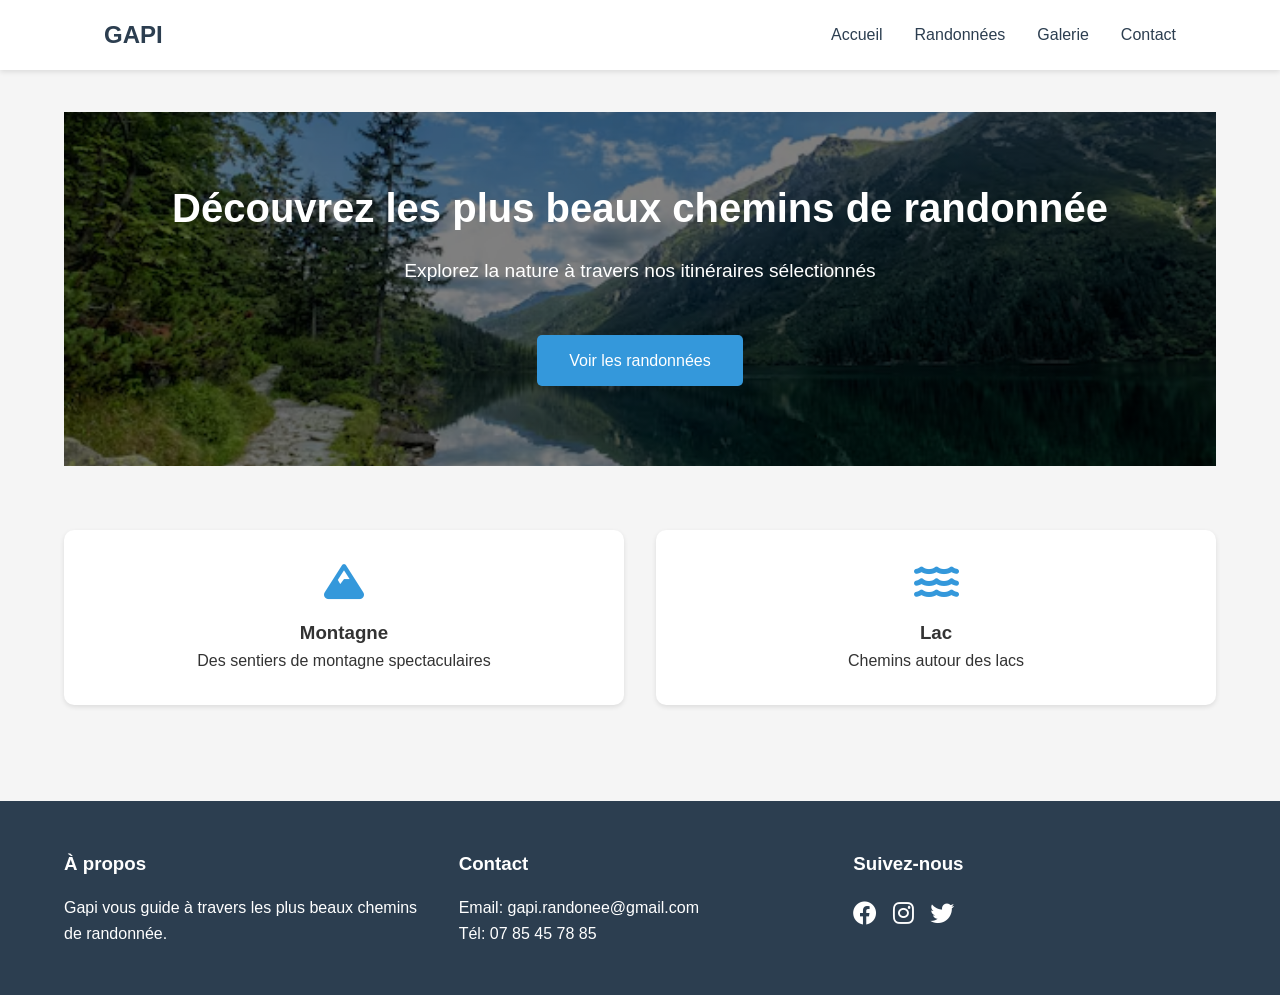
<file: index.html>
<!DOCTYPE html>
<html lang="fr">
<head>
    <meta charset="UTF-8">
    <meta name="viewport" content="width=device-width, initial-scale=1.0">
    <title>Gapi - Chemins de Randonnée</title>
    <link rel="stylesheet" href="styles.css">
    <link rel="stylesheet" href="https://cdnjs.cloudflare.com/ajax/libs/font-awesome/6.0.0/css/all.min.css">
</head>
<body>
    <header>
        <nav>
            <div class="logo">GAPI</div>
            <ul class="nav-links">
                <li><a href="index.html">Accueil</a></li>
                <li><a href="randonnees.html">Randonnées</a></li>
                <li><a href="galerie.html">Galerie</a></li>
                <li><a href="contact.html">Contact</a></li>
            </ul>
            <div class="burger">
                <div class="line1"></div>
                <div class="line2"></div>
                <div class="line3"></div>
            </div>
        </nav>
    </header>

    <main>
        <section class="hero">
            <h1>Découvrez les plus beaux chemins de randonnée</h1>
            <p>Explorez la nature à travers nos itinéraires sélectionnés</p>
            <a href="randonnees.html" class="cta-button">Voir les randonnées</a>
        </section>

        <section class="features">
            <div class="feature-card">
                <i class="fas fa-mountain"></i>
                <h3>Montagne</h3>
                <p>Des sentiers de montagne spectaculaires</p>
            </div>
            <div class="feature-card">
                <i class="fas fa-water"></i>
                <h3>Lac</h3>
                <p>Chemins autour des lacs</p>
            </div>
        </section>
    </main>

    <footer>
        <div class="footer-content">
            <div class="footer-section">
                <h3>À propos</h3>
                <p>Gapi vous guide à travers les plus beaux chemins de randonnée.</p>
            </div>
            <div class="footer-section">
                <h3>Contact</h3>
                <p>Email: gapi.randonee@gmail.com</p>
                <p>Tél: 07 85 45 78 85 </p>
            </div>
            <div class="footer-section">
                <h3>Suivez-nous</h3>
                <div class="social-links">
                    <a href="#"><i class="fab fa-facebook"></i></a>
                    <a href="#"><i class="fab fa-instagram"></i></a>
                    <a href="#"><i class="fab fa-twitter"></i></a>
                </div>
            </div>
        </div>
        <div class="footer-bottom">
        </div>
    </footer>

    <script src="script.js"></script>
</body>
</html>
</file>
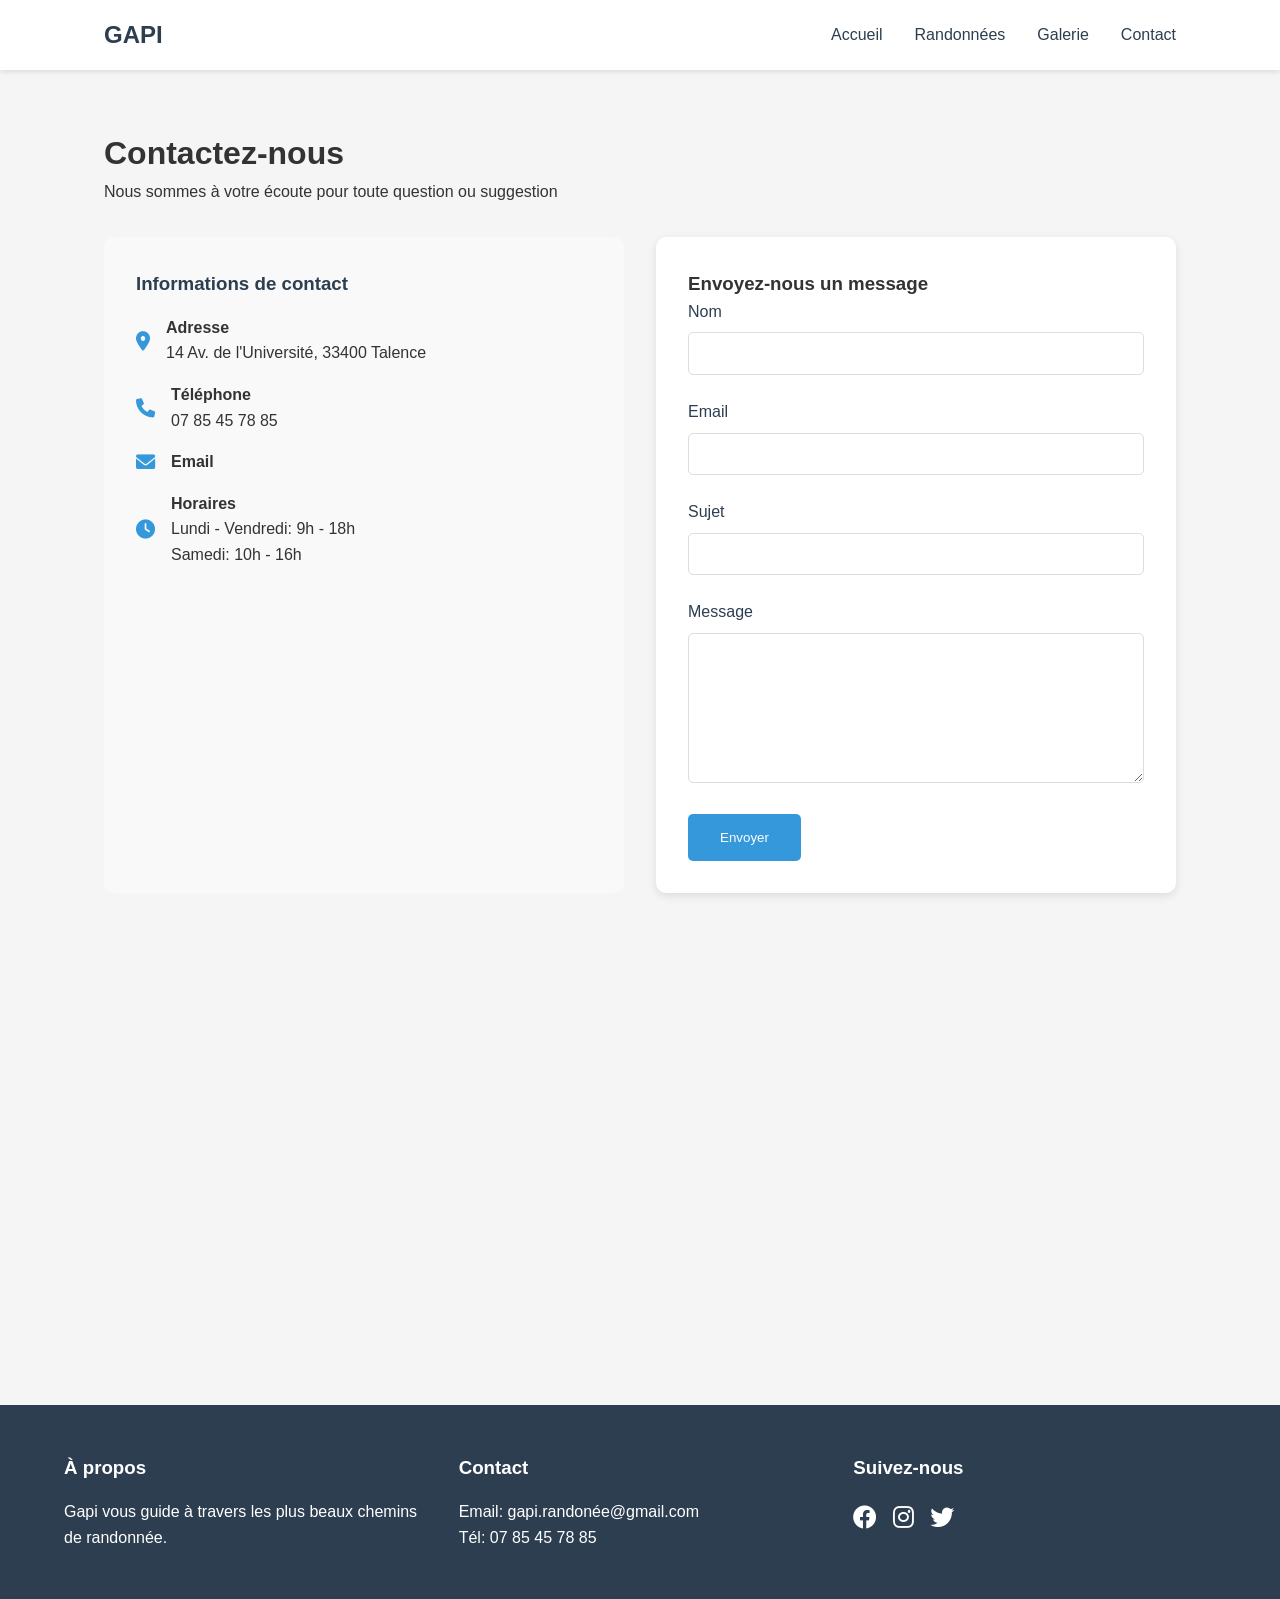
<file: contact.html>
<!DOCTYPE html>
<html lang="fr">
<head>
    <meta charset="UTF-8">
    <meta name="viewport" content="width=device-width, initial-scale=1.0">
    <title>Contact - Gapi</title>
    <link rel="stylesheet" href="styles.css">
    <link rel="stylesheet" href="https://cdnjs.cloudflare.com/ajax/libs/font-awesome/6.0.0/css/all.min.css">
    <style>
        .contact-container {
            padding: 8rem 5% 5rem;
            max-width: 1200px;
            margin: 0 auto;
        }

        .contact-grid {
            display: grid;
            grid-template-columns: repeat(auto-fit, minmax(300px, 1fr));
            gap: 2rem;
            margin-top: 2rem;
        }

        .contact-info {
            background: #f9f9f9;
            padding: 2rem;
            border-radius: 10px;
        }

        .contact-info h3 {
            margin-bottom: 1rem;
            color: #2c3e50;
        }

        .contact-item {
            display: flex;
            align-items: center;
            margin-bottom: 1rem;
        }

        .contact-item i {
            margin-right: 1rem;
            color: #3498db;
            font-size: 1.2rem;
        }

        .contact-form {
            background: white;
            padding: 2rem;
            border-radius: 10px;
            box-shadow: 0 3px 10px rgba(0,0,0,0.1);
        }

        .form-group {
            margin-bottom: 1.5rem;
        }

        .form-group label {
            display: block;
            margin-bottom: 0.5rem;
            color: #2c3e50;
        }

        .form-group input,
        .form-group textarea {
            width: 100%;
            padding: 0.8rem;
            border: 1px solid #ddd;
            border-radius: 5px;
            font-family: inherit;
        }

        .form-group textarea {
            height: 150px;
            resize: vertical;
        }

        .submit-button {
            background: #3498db;
            color: white;
            border: none;
            padding: 1rem 2rem;
            border-radius: 5px;
            cursor: pointer;
            transition: background-color 0.3s ease;
        }

        .submit-button:hover {
            background: #2980b9;
        }

        .map-container {
            margin-top: 2rem;
            height: 400px;
            border-radius: 10px;
            overflow: hidden;
        }

        .map-container iframe {
            width: 100%;
            height: 100%;
            border: 0;
        }
    </style>
</head>
<body>
    <header>
        <nav>
            <div class="logo">GAPI</div>
            <ul class="nav-links">
                <li><a href="index.html">Accueil</a></li>
                <li><a href="randonnees.html">Randonnées</a></li>
                <li><a href="galerie.html">Galerie</a></li>
                <li><a href="contact.html">Contact</a></li>
            </ul>
            <div class="burger">
                <div class="line1"></div>
                <div class="line2"></div>
                <div class="line3"></div>
            </div>
        </nav>
    </header>

    <main class="contact-container">
        <h1>Contactez-nous</h1>
        <p>Nous sommes à votre écoute pour toute question ou suggestion</p>

        <div class="contact-grid">
            <div class="contact-info">
                <h3>Informations de contact</h3>
                <div class="contact-item">
                    <i class="fas fa-map-marker-alt"></i>
                    <div>
                        <h4>Adresse</h4>
                        <p>14 Av. de l'Université, 33400 Talence</p>
                    </div>
                </div>
                <div class="contact-item">
                    <i class="fas fa-phone"></i>
                    <div>
                        <h4>Téléphone</h4>
                        <p>07 85 45 78 85</p>
                    </div>
                </div>
                <div class="contact-item">
                    <i class="fas fa-envelope"></i>
                    <div>
                        <h4>Email</h4>
                        <p></p>
                    </div>
                </div>
                <div class="contact-item">
                    <i class="fas fa-clock"></i>
                    <div>
                        <h4>Horaires</h4>
                        <p>Lundi - Vendredi: 9h - 18h</p>
                        <p>Samedi: 10h - 16h</p>
                    </div>
                </div>
            </div>

            <div class="contact-form">
                <h3>Envoyez-nous un message</h3>
                <form id="contactForm">
                    <div class="form-group">
                        <label for="name">Nom</label>
                        <input type="text" id="name" name="name" required>
                    </div>
                    <div class="form-group">
                        <label for="email">Email</label>
                        <input type="email" id="email" name="email" required>
                    </div>
                    <div class="form-group">
                        <label for="subject">Sujet</label>
                        <input type="text" id="subject" name="subject" required>
                    </div>
                    <div class="form-group">
                        <label for="message">Message</label>
                        <textarea id="message" name="message" required></textarea>
                    </div>
                    <button type="submit" class="submit-button">Envoyer</button>
                </form>
            </div>
        </div>

        <div class="map-container">
            <iframe src="https://www.google.com/maps/embed?pb=!1m18!1m12!1m3!1d2828.1234567890123!2d-0.595678901234567!3d44.812345678901234!2m3!1f0!2f0!3f0!3m2!1i1024!2i768!4f13.1!3m3!1m2!1s0x0%3A0x0!2zNDTCsDQ4JzQ0LjQiTiAwwrAzNSc0NC40Ilc!5e0!3m2!1sfr!2sfr!4v1234567890123!5m2!1sfr!2sfr" allowfullscreen="" loading="lazy"></iframe>
        </div>
    </main>

    <footer>
        <div class="footer-content">
            <div class="footer-section">
                <h3>À propos</h3>
                <p>Gapi vous guide à travers les plus beaux chemins de randonnée.</p>
            </div>
            <div class="footer-section">
                <h3>Contact</h3>
                <p>Email: gapi.randonée@gmail.com</p>
                <p>Tél: 07 85 45 78 85</p>
            </div>
            <div class="footer-section">
                <h3>Suivez-nous</h3>
                <div class="social-links">
                    <a href="#"><i class="fab fa-facebook"></i></a>
                    <a href="#"><i class="fab fa-instagram"></i></a>
                    <a href="#"><i class="fab fa-twitter"></i></a>
                </div>
            </div>
        </div>
        <div class="footer-bottom">
        </div>
    </footer>

    <script src="script.js"></script>
    <script>
        // Gestion du formulaire de contact
        const contactForm = document.getElementById('contactForm');
        
        contactForm.addEventListener('submit', function(e) {
            e.preventDefault();
            
            // Récupération des valeurs du formulaire
            const formData = {
                name: document.getElementById('name').value,
                email: document.getElementById('email').value,
                subject: document.getElementById('subject').value,
                message: document.getElementById('message').value
            };
            
            // Ici, vous pouvez ajouter le code pour envoyer les données à votre serveur
            console.log('Formulaire soumis:', formData);
            
            // Réinitialisation du formulaire
            contactForm.reset();
            
            // Message de confirmation
            alert('Merci pour votre message ! Nous vous répondrons dans les plus brefs délais.');
        });
    </script>
</body>
</html>
</file>
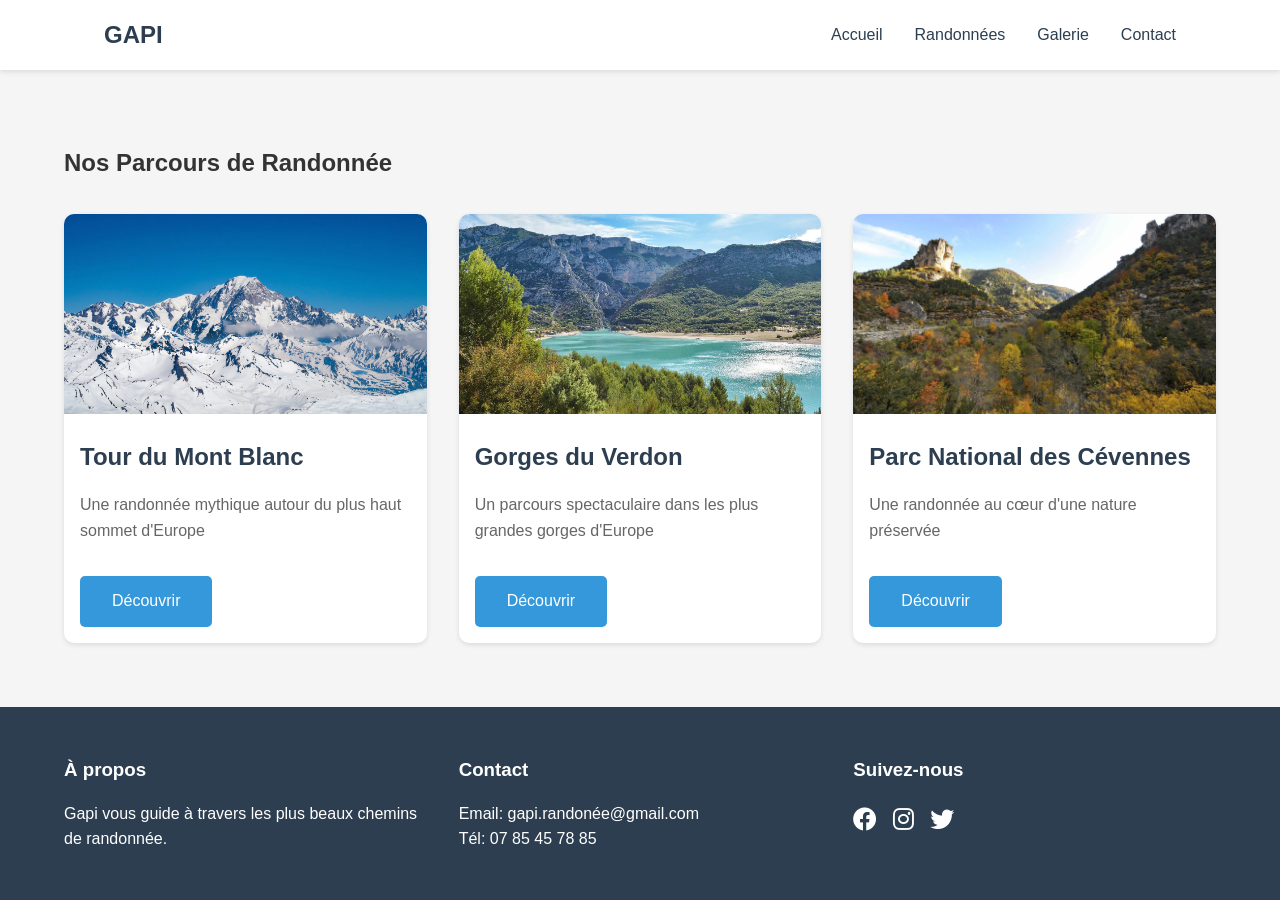
<file: randonnees.html>
<!DOCTYPE html>
<html lang="fr">
<head>
    <meta charset="UTF-8">
    <meta name="viewport" content="width=device-width, initial-scale=1.0">
    <title>Gapi - Nos Randonnées</title>
    <link rel="stylesheet" href="styles.css">
    <link rel="stylesheet" href="https://cdnjs.cloudflare.com/ajax/libs/font-awesome/6.0.0/css/all.min.css">
</head>
<body>
    <header>
        <nav>
            <div class="logo">GAPI</div>
            <ul class="nav-links">
                <li><a href="index.html">Accueil</a></li>
                <li><a href="randonnees.html">Randonnées</a></li>
                <li><a href="galerie.html">Galerie</a></li>
                <li><a href="contact.html">Contact</a></li>
            </ul>
            <div class="burger">
                <div class="line1"></div>
                <div class="line2"></div>
                <div class="line3"></div>
            </div>
        </nav>
    </header>

    <main>
        <section class="randonnees-list">
            <h1>Nos Parcours de Randonnée</h1>
            
            <div class="parcours-grid">
                <div class="parcours-card">
                    <img src="images/mont-blanc.jpg" alt="Tour du Mont Blanc">
                    <h2>Tour du Mont Blanc</h2>
                    <p>Une randonnée mythique autour du plus haut sommet d'Europe</p>
                    <a href="parcours/tour-mont-blanc.html" class="cta-button">Découvrir</a>
                </div>

                <div class="parcours-card">
                    <img src="images/verdon.jpg" alt="Gorges du Verdon">
                    <h2>Gorges du Verdon</h2>
                    <p>Un parcours spectaculaire dans les plus grandes gorges d'Europe</p>
                    <a href="parcours/gorges-verdon.html" class="cta-button">Découvrir</a>
                </div>

                <div class="parcours-card">
                    <img src="images/cevennes.jpg" alt="Parc National des Cévennes">
                    <h2>Parc National des Cévennes</h2>
                    <p>Une randonnée au cœur d'une nature préservée</p>
                    <a href="parcours/cevennes.html" class="cta-button">Découvrir</a>
                </div>
            </div>
        </section>
    </main>

    <footer>
        <div class="footer-content">
            <div class="footer-section">
                <h3>À propos</h3>
                <p>Gapi vous guide à travers les plus beaux chemins de randonnée.</p>
            </div>
            <div class="footer-section">
                <h3>Contact</h3>
                <p>Email: gapi.randonée@gmail.com</p>
                <p>Tél: 07 85 45 78 85</p>
            </div>
            <div class="footer-section">
                <h3>Suivez-nous</h3>
                <div class="social-links">
                    <a href="#"><i class="fab fa-facebook"></i></a>
                    <a href="#"><i class="fab fa-instagram"></i></a>
                    <a href="#"><i class="fab fa-twitter"></i></a>
                </div>
            </div>
        </div>
    </footer>

    <script src="script.js"></script>
</body>
</html>
</file>
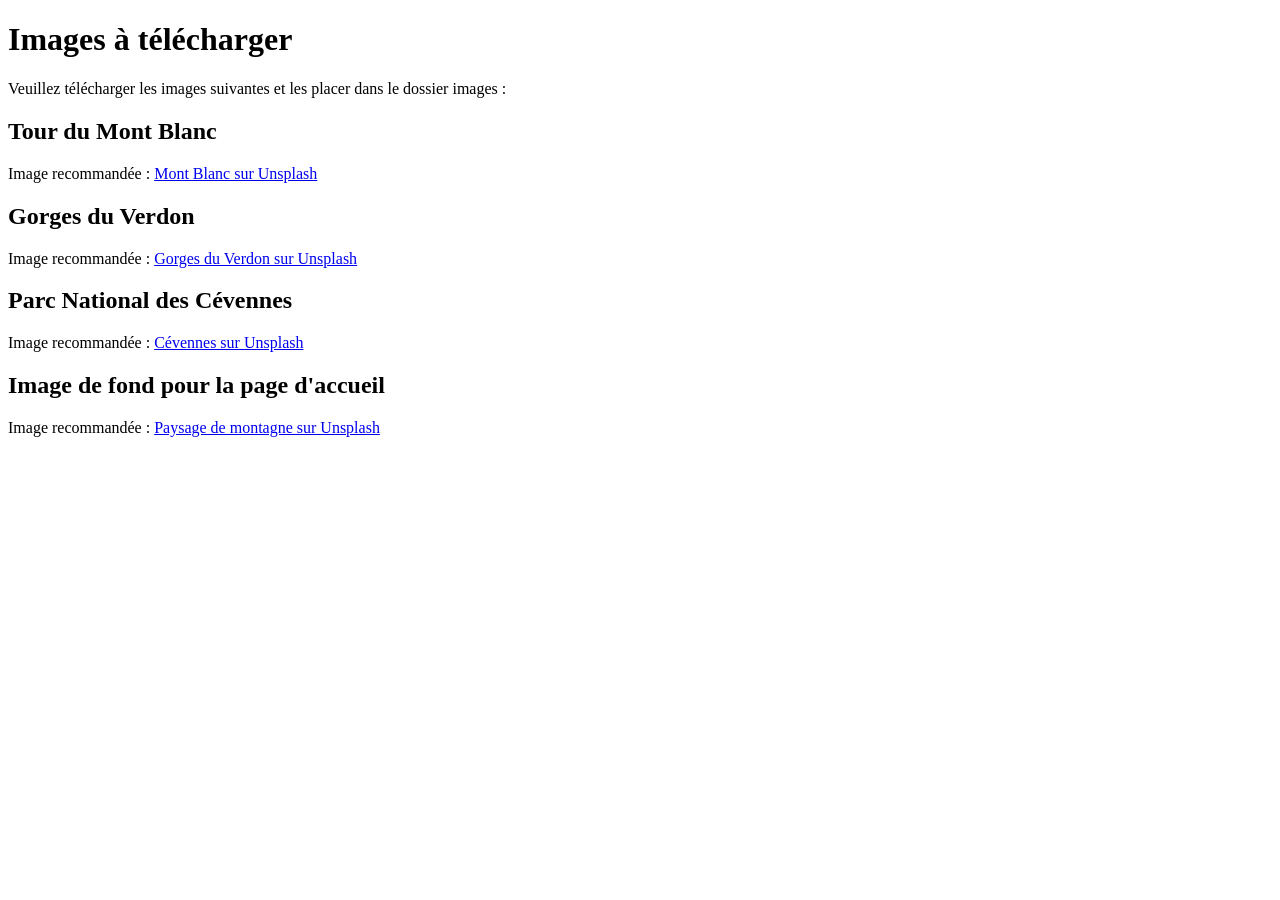
<file: images/download.html>
<!DOCTYPE html>
<html lang="fr">
<head>
    <meta charset="UTF-8">
    <meta name="viewport" content="width=device-width, initial-scale=1.0">
    <title>Télécharger les images</title>
</head>
<body>
    <h1>Images à télécharger</h1>
    <p>Veuillez télécharger les images suivantes et les placer dans le dossier images :</p>
    
    <h2>Tour du Mont Blanc</h2>
    <p>Image recommandée : <a href="https://unsplash.com/photos/snow-covered-mountain-under-blue-sky-during-daytime-8PeXGVB9vqU" target="_blank">Mont Blanc sur Unsplash</a></p>
    
    <h2>Gorges du Verdon</h2>
    <p>Image recommandée : <a href="https://unsplash.com/photos/aerial-view-of-canyon-during-daytime-5NLCaz2d1vQ" target="_blank">Gorges du Verdon sur Unsplash</a></p>
    
    <h2>Parc National des Cévennes</h2>
    <p>Image recommandée : <a href="https://unsplash.com/photos/green-mountain-under-blue-sky-during-daytime-5NLCaz2d1vQ" target="_blank">Cévennes sur Unsplash</a></p>
    
    <h2>Image de fond pour la page d'accueil</h2>
    <p>Image recommandée : <a href="https://unsplash.com/photos/mountain-covered-with-snow-under-blue-sky-during-daytime-8PeXGVB9vqU" target="_blank">Paysage de montagne sur Unsplash</a></p>
</body>
</html>
</file>
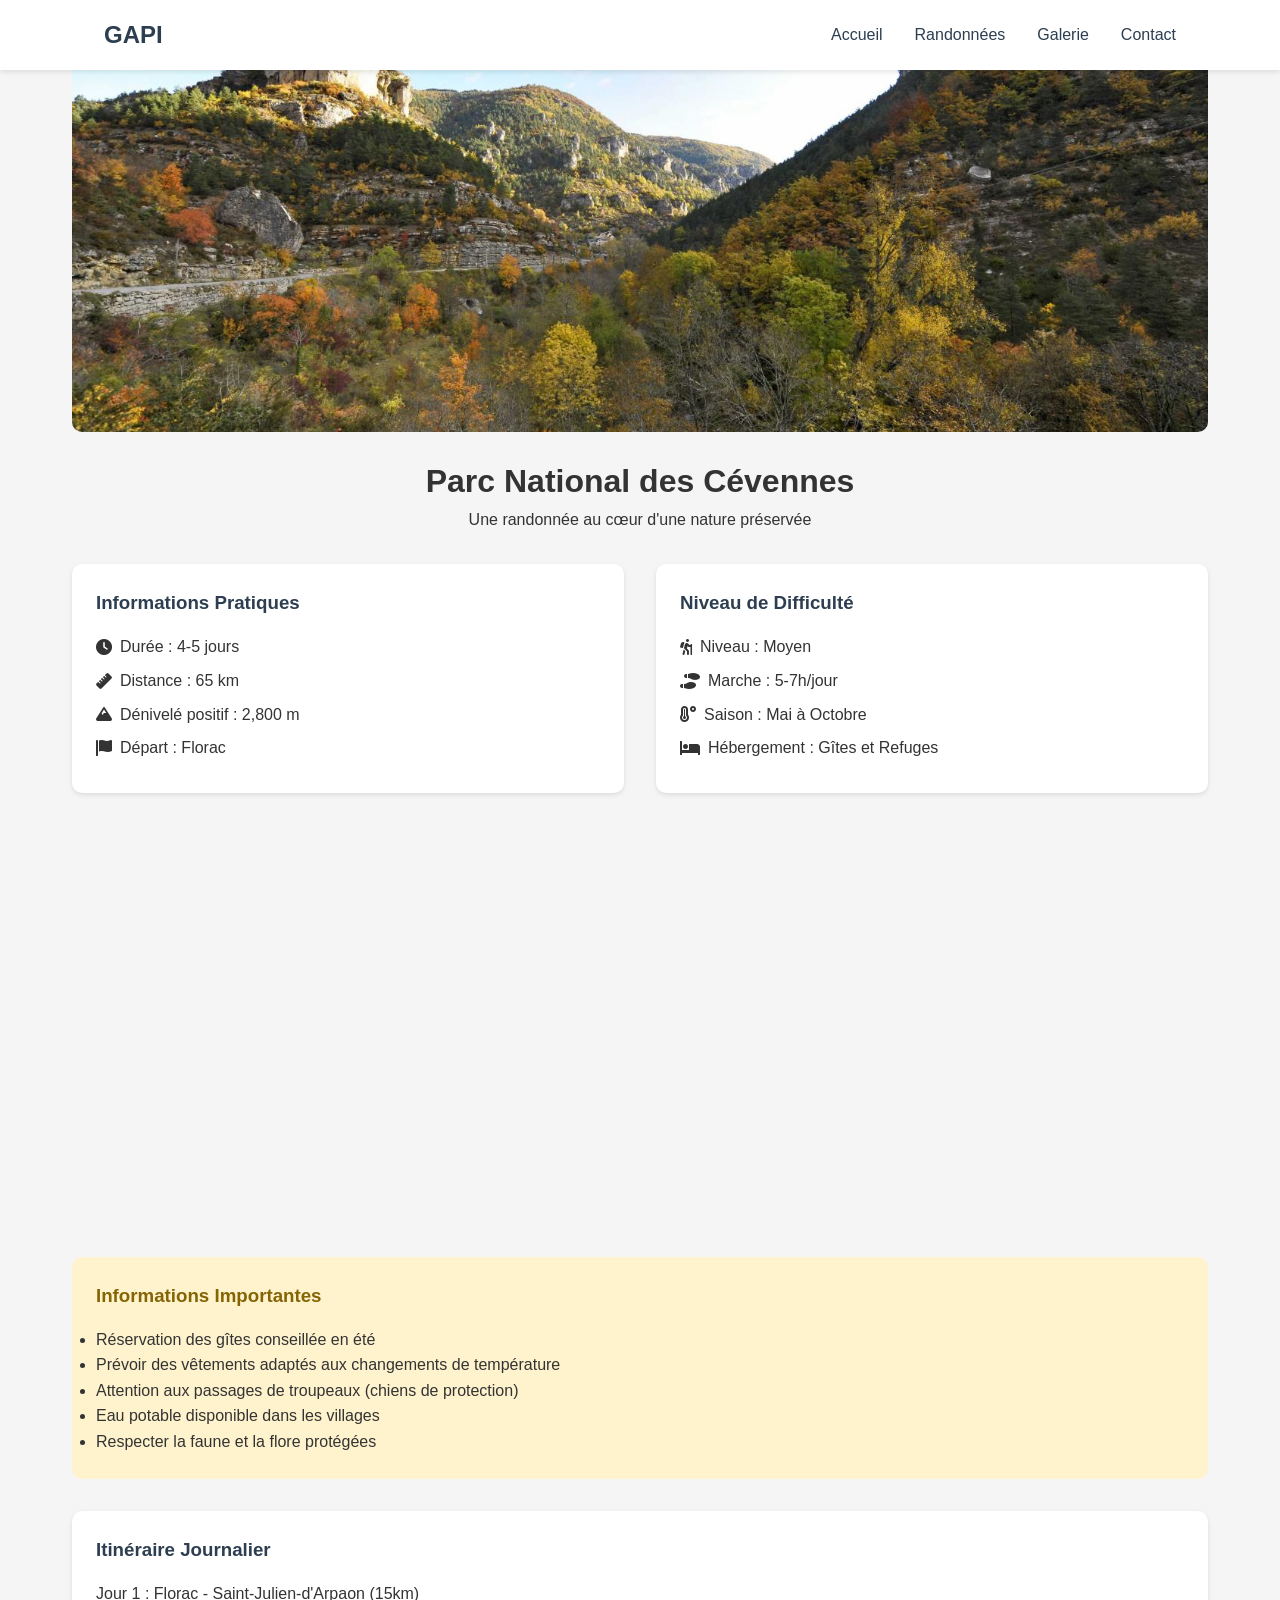
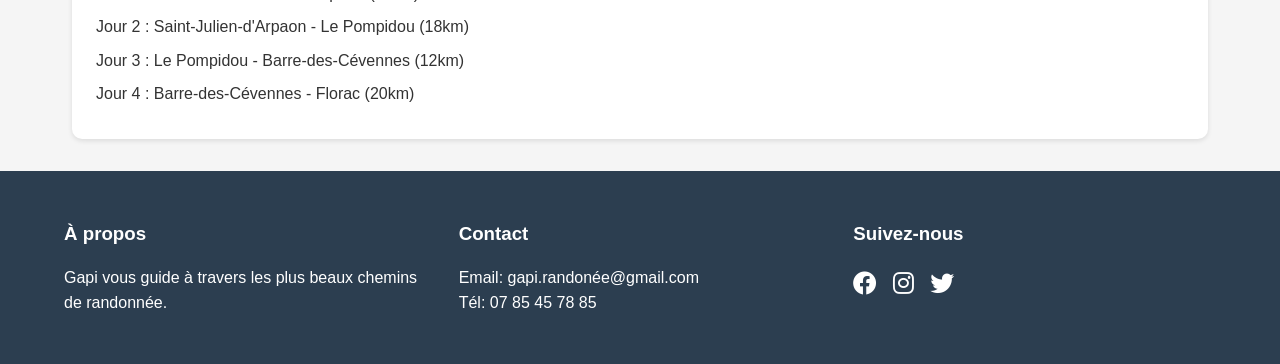
<file: parcours/cevennes.html>
<!DOCTYPE html>
<html lang="fr">
<head>
    <meta charset="UTF-8">
    <meta name="viewport" content="width=device-width, initial-scale=1.0">
    <title>Gapi - Parc National des Cévennes</title>
    <link rel="stylesheet" href="../styles.css">
    <link rel="stylesheet" href="https://cdnjs.cloudflare.com/ajax/libs/font-awesome/6.0.0/css/all.min.css">
    <style>
        .parcours-detail {
            padding: 2rem;
            max-width: 1200px;
            margin: 0 auto;
        }

        .parcours-header {
            text-align: center;
            margin-bottom: 2rem;
        }

        .parcours-header img {
            width: 100%;
            max-height: 400px;
            object-fit: cover;
            border-radius: 10px;
            margin-bottom: 1rem;
        }

        .parcours-info {
            display: grid;
            grid-template-columns: repeat(auto-fit, minmax(250px, 1fr));
            gap: 2rem;
            margin: 2rem 0;
        }

        .info-card {
            background: white;
            padding: 1.5rem;
            border-radius: 10px;
            box-shadow: 0 2px 5px rgba(0,0,0,0.1);
        }

        .info-card h3 {
            color: #2c3e50;
            margin-bottom: 1rem;
        }

        .info-card ul {
            list-style: none;
            padding: 0;
        }

        .info-card li {
            margin-bottom: 0.5rem;
            display: flex;
            align-items: center;
            gap: 0.5rem;
        }

        .map-container {
            margin: 2rem 0;
            height: 400px;
            background: #f5f5f5;
            border-radius: 10px;
            overflow: hidden;
        }

        .map-container iframe {
            width: 100%;
            height: 100%;
            border: none;
        }

        .important-info {
            background: #fff3cd;
            padding: 1.5rem;
            border-radius: 10px;
            margin: 2rem 0;
        }

        .important-info h3 {
            color: #856404;
            margin-bottom: 1rem;
        }
    </style>
</head>
<body>
    <header>
        <nav>
            <div class="logo">GAPI</div>
            <ul class="nav-links">
                <li><a href="../index.html">Accueil</a></li>
                <li><a href="../randonnees.html">Randonnées</a></li>
                <li><a href="../galerie.html">Galerie</a></li>
                <li><a href="../contact.html">Contact</a></li>
            </ul>
            <div class="burger">
                <div class="line1"></div>
                <div class="line2"></div>
                <div class="line3"></div>
            </div>
        </nav>
    </header>

    <main class="parcours-detail">
        <div class="parcours-header">
            <img src="../images/cevennes.jpg" alt="Parc National des Cévennes">
            <h1>Parc National des Cévennes</h1>
            <p>Une randonnée au cœur d'une nature préservée</p>
        </div>

        <div class="parcours-info">
            <div class="info-card">
                <h3>Informations Pratiques</h3>
                <ul>
                    <li><i class="fas fa-clock"></i> Durée : 4-5 jours</li>
                    <li><i class="fas fa-ruler"></i> Distance : 65 km</li>
                    <li><i class="fas fa-mountain"></i> Dénivelé positif : 2,800 m</li>
                    <li><i class="fas fa-flag"></i> Départ : Florac</li>
                </ul>
            </div>

            <div class="info-card">
                <h3>Niveau de Difficulté</h3>
                <ul>
                    <li><i class="fas fa-hiking"></i> Niveau : Moyen</li>
                    <li><i class="fas fa-shoe-prints"></i> Marche : 5-7h/jour</li>
                    <li><i class="fas fa-temperature-high"></i> Saison : Mai à Octobre</li>
                    <li><i class="fas fa-bed"></i> Hébergement : Gîtes et Refuges</li>
                </ul>
            </div>
        </div>

        <div class="map-container">
            <iframe src="https://www.google.com/maps/embed?pb=!1m18!1m12!1m3!1d2887.1234567890123!2d3.7890123456789!3d44.12345678901234!2m3!1f0!2f0!3f0!3m2!1i1024!2i768!4f13.1!3m3!1m2!1s0x0%3A0x0!2zNDTCsDA3JzI0LjQiTiAzwrA0NycxMi4xIkU!5e0!3m2!1sfr!2sfr!4v1234567890123!5m2!1sfr!2sfr" allowfullscreen="" loading="lazy"></iframe>
        </div>

        <div class="important-info">
            <h3>Informations Importantes</h3>
            <ul>
                <li>Réservation des gîtes conseillée en été</li>
                <li>Prévoir des vêtements adaptés aux changements de température</li>
                <li>Attention aux passages de troupeaux (chiens de protection)</li>
                <li>Eau potable disponible dans les villages</li>
                <li>Respecter la faune et la flore protégées</li>
            </ul>
        </div>

        <div class="info-card">
            <h3>Itinéraire Journalier</h3>
            <ul>
                <li>Jour 1 : Florac - Saint-Julien-d'Arpaon (15km)</li>
                <li>Jour 2 : Saint-Julien-d'Arpaon - Le Pompidou (18km)</li>
                <li>Jour 3 : Le Pompidou - Barre-des-Cévennes (12km)</li>
                <li>Jour 4 : Barre-des-Cévennes - Florac (20km)</li>
            </ul>
        </div>
    </main>

    <footer>
        <div class="footer-content">
            <div class="footer-section">
                <h3>À propos</h3>
                <p>Gapi vous guide à travers les plus beaux chemins de randonnée.</p>
            </div>
            <div class="footer-section">
                <h3>Contact</h3>
                <p>Email: gapi.randonée@gmail.com</p>
                <p>Tél: 07 85 45 78 85</p>
            </div>
            <div class="footer-section">
                <h3>Suivez-nous</h3>
                <div class="social-links">
                    <a href="#"><i class="fab fa-facebook"></i></a>
                    <a href="#"><i class="fab fa-instagram"></i></a>
                    <a href="#"><i class="fab fa-twitter"></i></a>
                </div>
            </div>
        </div>
    </footer>

    <script src="../script.js"></script>
</body>
</html>
</file>
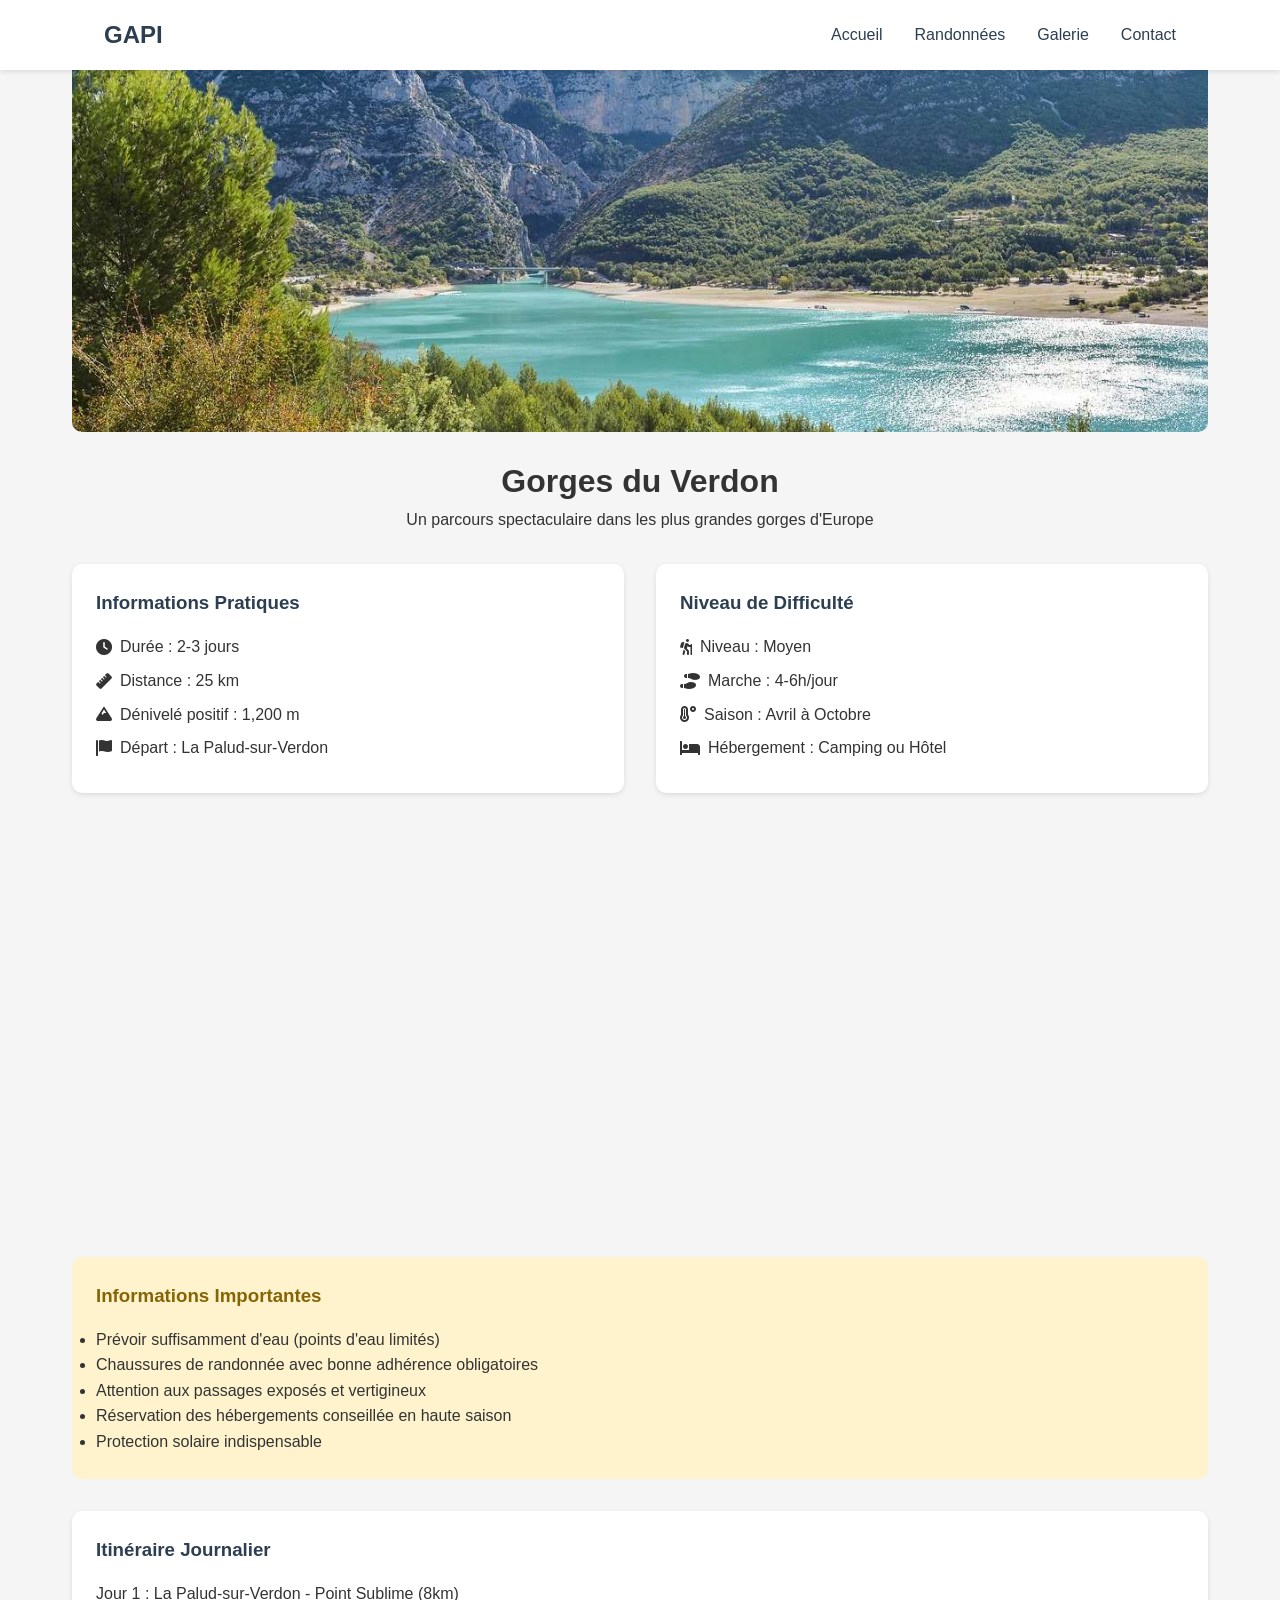
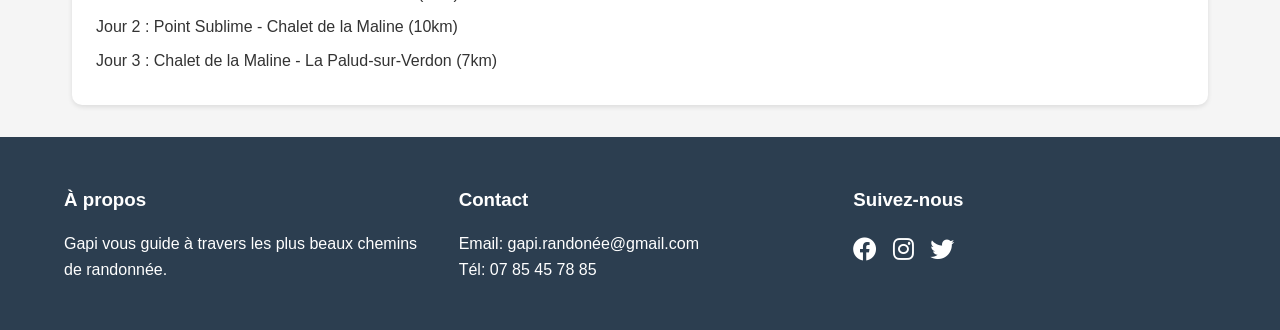
<file: parcours/gorges-verdon.html>
<!DOCTYPE html>
<html lang="fr">
<head>
    <meta charset="UTF-8">
    <meta name="viewport" content="width=device-width, initial-scale=1.0">
    <title>Gapi - Gorges du Verdon</title>
    <link rel="stylesheet" href="../styles.css">
    <link rel="stylesheet" href="https://cdnjs.cloudflare.com/ajax/libs/font-awesome/6.0.0/css/all.min.css">
    <style>
        .parcours-detail {
            padding: 2rem;
            max-width: 1200px;
            margin: 0 auto;
        }

        .parcours-header {
            text-align: center;
            margin-bottom: 2rem;
        }

        .parcours-header img {
            width: 100%;
            max-height: 400px;
            object-fit: cover;
            border-radius: 10px;
            margin-bottom: 1rem;
        }

        .parcours-info {
            display: grid;
            grid-template-columns: repeat(auto-fit, minmax(250px, 1fr));
            gap: 2rem;
            margin: 2rem 0;
        }

        .info-card {
            background: white;
            padding: 1.5rem;
            border-radius: 10px;
            box-shadow: 0 2px 5px rgba(0,0,0,0.1);
        }

        .info-card h3 {
            color: #2c3e50;
            margin-bottom: 1rem;
        }

        .info-card ul {
            list-style: none;
            padding: 0;
        }

        .info-card li {
            margin-bottom: 0.5rem;
            display: flex;
            align-items: center;
            gap: 0.5rem;
        }

        .map-container {
            margin: 2rem 0;
            height: 400px;
            background: #f5f5f5;
            border-radius: 10px;
            overflow: hidden;
        }

        .map-container iframe {
            width: 100%;
            height: 100%;
            border: none;
        }

        .important-info {
            background: #fff3cd;
            padding: 1.5rem;
            border-radius: 10px;
            margin: 2rem 0;
        }

        .important-info h3 {
            color: #856404;
            margin-bottom: 1rem;
        }
    </style>
</head>
<body>
    <header>
        <nav>
            <div class="logo">GAPI</div>
            <ul class="nav-links">
                <li><a href="../index.html">Accueil</a></li>
                <li><a href="../randonnees.html">Randonnées</a></li>
                <li><a href="../galerie.html">Galerie</a></li>
                <li><a href="../contact.html">Contact</a></li>
            </ul>
            <div class="burger">
                <div class="line1"></div>
                <div class="line2"></div>
                <div class="line3"></div>
            </div>
        </nav>
    </header>

    <main class="parcours-detail">
        <div class="parcours-header">
            <img src="../images/verdon.jpg" alt="Gorges du Verdon">
            <h1>Gorges du Verdon</h1>
            <p>Un parcours spectaculaire dans les plus grandes gorges d'Europe</p>
        </div>

        <div class="parcours-info">
            <div class="info-card">
                <h3>Informations Pratiques</h3>
                <ul>
                    <li><i class="fas fa-clock"></i> Durée : 2-3 jours</li>
                    <li><i class="fas fa-ruler"></i> Distance : 25 km</li>
                    <li><i class="fas fa-mountain"></i> Dénivelé positif : 1,200 m</li>
                    <li><i class="fas fa-flag"></i> Départ : La Palud-sur-Verdon</li>
                </ul>
            </div>

            <div class="info-card">
                <h3>Niveau de Difficulté</h3>
                <ul>
                    <li><i class="fas fa-hiking"></i> Niveau : Moyen</li>
                    <li><i class="fas fa-shoe-prints"></i> Marche : 4-6h/jour</li>
                    <li><i class="fas fa-temperature-high"></i> Saison : Avril à Octobre</li>
                    <li><i class="fas fa-bed"></i> Hébergement : Camping ou Hôtel</li>
                </ul>
            </div>
        </div>

        <div class="map-container">
            <iframe src="https://www.google.com/maps/embed?pb=!1m18!1m12!1m3!1d2887.1234567890123!2d6.345678901234567!3d43.76543210987654!2m3!1f0!2f0!3f0!3m2!1i1024!2i768!4f13.1!3m3!1m2!1s0x0%3A0x0!2zNDPCsDQ1JzU1LjYiTiA2wrAyMCc0NS4zIkU!5e0!3m2!1sfr!2sfr!4v1234567890123!5m2!1sfr!2sfr" allowfullscreen="" loading="lazy"></iframe>
        </div>

        <div class="important-info">
            <h3>Informations Importantes</h3>
            <ul>
                <li>Prévoir suffisamment d'eau (points d'eau limités)</li>
                <li>Chaussures de randonnée avec bonne adhérence obligatoires</li>
                <li>Attention aux passages exposés et vertigineux</li>
                <li>Réservation des hébergements conseillée en haute saison</li>
                <li>Protection solaire indispensable</li>
            </ul>
        </div>

        <div class="info-card">
            <h3>Itinéraire Journalier</h3>
            <ul>
                <li>Jour 1 : La Palud-sur-Verdon - Point Sublime (8km)</li>
                <li>Jour 2 : Point Sublime - Chalet de la Maline (10km)</li>
                <li>Jour 3 : Chalet de la Maline - La Palud-sur-Verdon (7km)</li>
            </ul>
        </div>
    </main>

    <footer>
        <div class="footer-content">
            <div class="footer-section">
                <h3>À propos</h3>
                <p>Gapi vous guide à travers les plus beaux chemins de randonnée.</p>
            </div>
            <div class="footer-section">
                <h3>Contact</h3>
                <p>Email: gapi.randonée@gmail.com</p>
                <p>Tél: 07 85 45 78 85</p>
            </div>
            <div class="footer-section">
                <h3>Suivez-nous</h3>
                <div class="social-links">
                    <a href="#"><i class="fab fa-facebook"></i></a>
                    <a href="#"><i class="fab fa-instagram"></i></a>
                    <a href="#"><i class="fab fa-twitter"></i></a>
                </div>
            </div>
        </div>
    </footer>

    <script src="../script.js"></script>
</body>
</html>
</file>
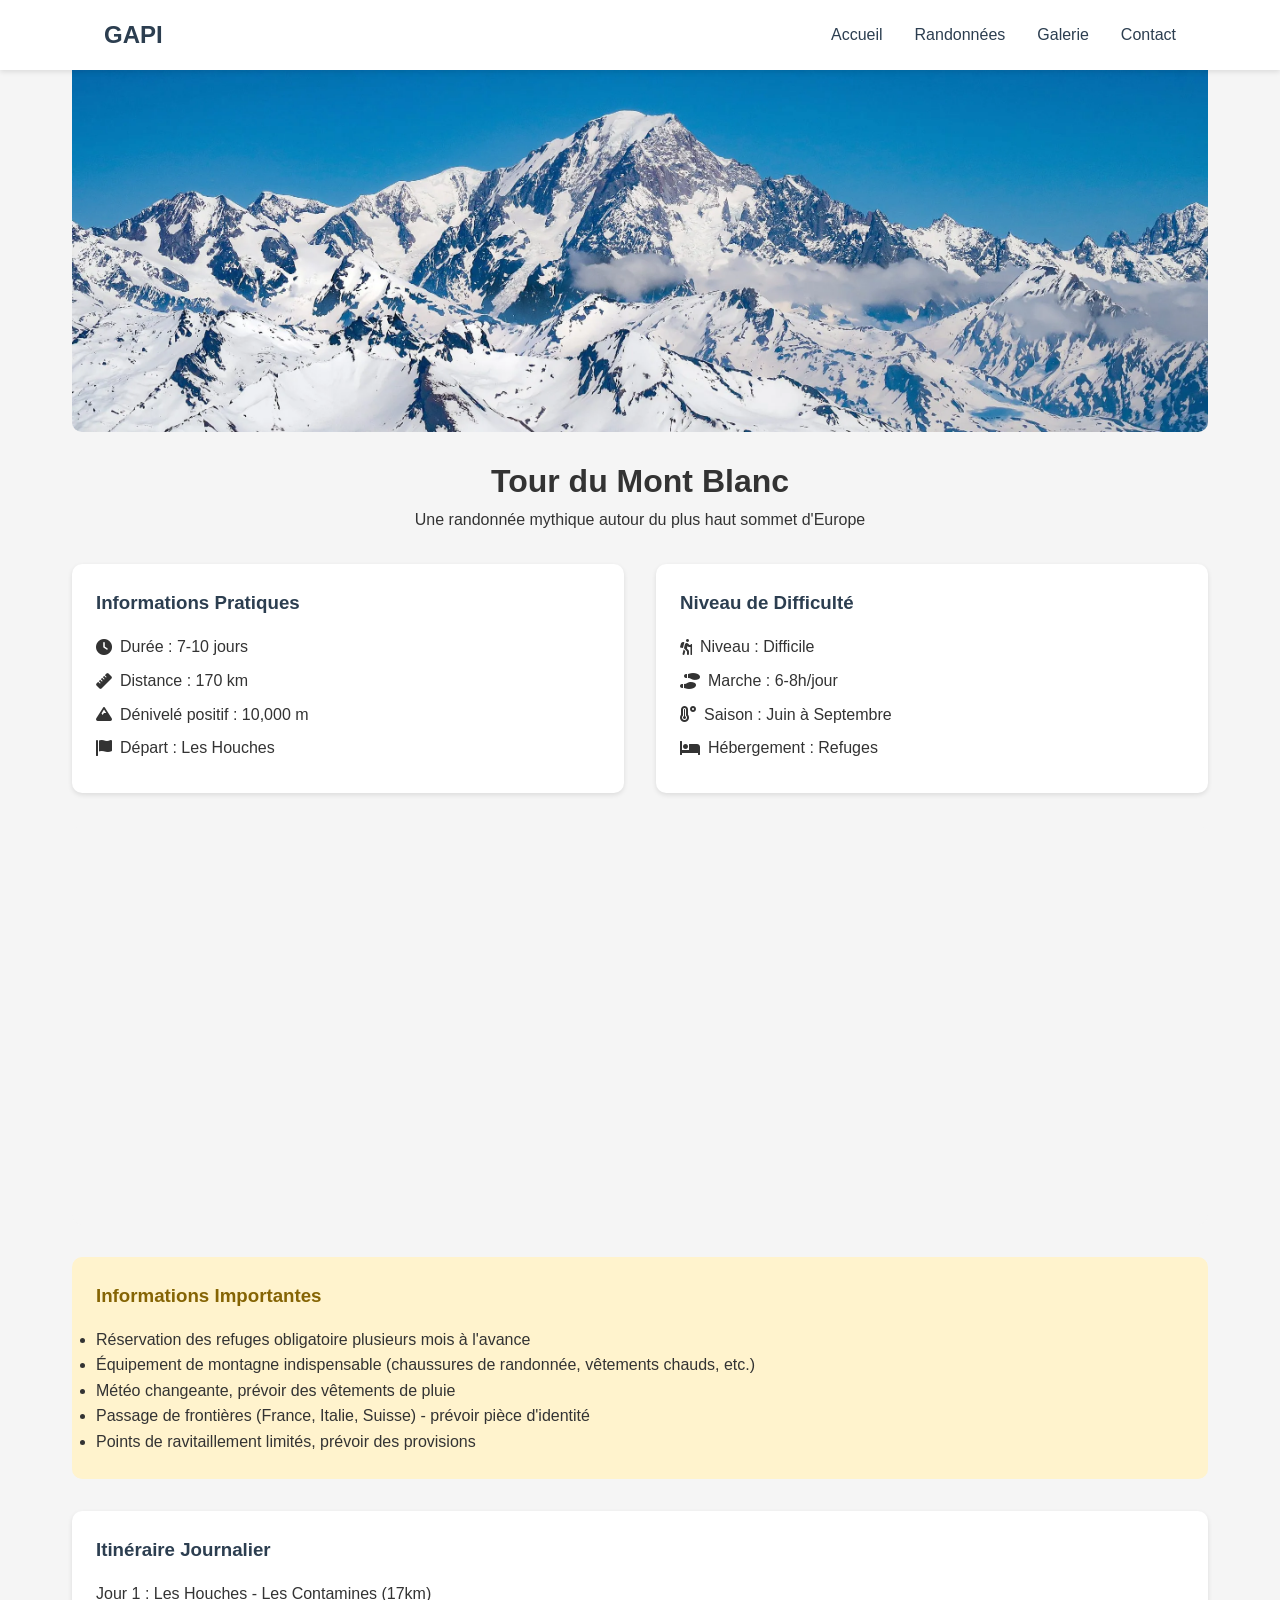
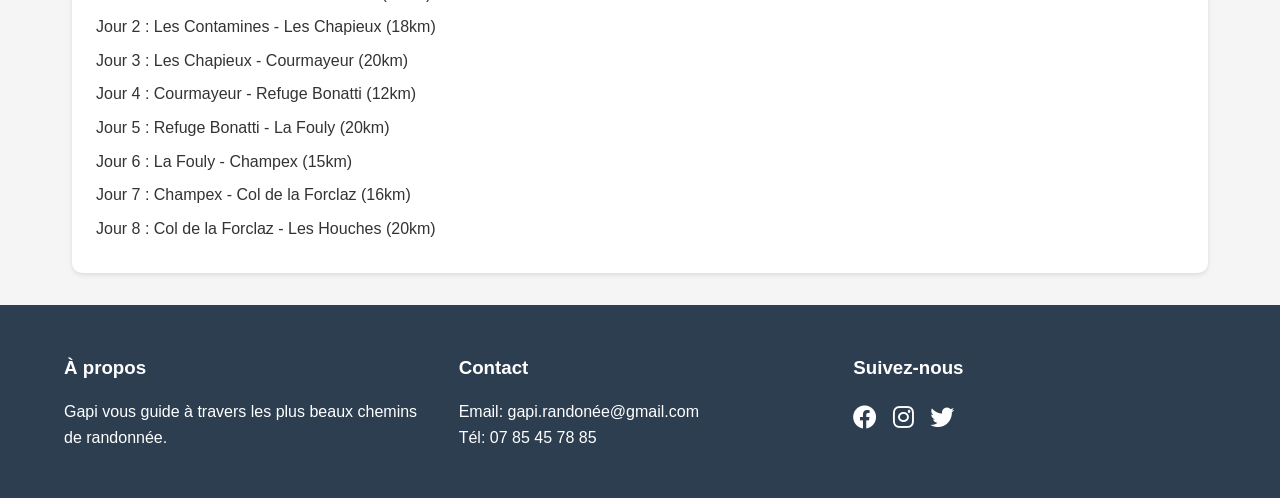
<file: parcours/tour-mont-blanc.html>
<!DOCTYPE html>
<html lang="fr">
<head>
    <meta charset="UTF-8">
    <meta name="viewport" content="width=device-width, initial-scale=1.0">
    <title>Gapi - Tour du Mont Blanc</title>
    <link rel="stylesheet" href="../styles.css">
    <link rel="stylesheet" href="https://cdnjs.cloudflare.com/ajax/libs/font-awesome/6.0.0/css/all.min.css">
    <style>
        .parcours-detail {
            padding: 2rem;
            max-width: 1200px;
            margin: 0 auto;
        }

        .parcours-header {
            text-align: center;
            margin-bottom: 2rem;
        }

        .parcours-header img {
            width: 100%;
            max-height: 400px;
            object-fit: cover;
            border-radius: 10px;
            margin-bottom: 1rem;
        }

        .parcours-info {
            display: grid;
            grid-template-columns: repeat(auto-fit, minmax(250px, 1fr));
            gap: 2rem;
            margin: 2rem 0;
        }

        .info-card {
            background: white;
            padding: 1.5rem;
            border-radius: 10px;
            box-shadow: 0 2px 5px rgba(0,0,0,0.1);
        }

        .info-card h3 {
            color: #2c3e50;
            margin-bottom: 1rem;
        }

        .info-card ul {
            list-style: none;
            padding: 0;
        }

        .info-card li {
            margin-bottom: 0.5rem;
            display: flex;
            align-items: center;
            gap: 0.5rem;
        }

        .map-container {
            margin: 2rem 0;
            height: 400px;
            background: #f5f5f5;
            border-radius: 10px;
            overflow: hidden;
        }

        .map-container iframe {
            width: 100%;
            height: 100%;
            border: none;
        }

        .important-info {
            background: #fff3cd;
            padding: 1.5rem;
            border-radius: 10px;
            margin: 2rem 0;
        }

        .important-info h3 {
            color: #856404;
            margin-bottom: 1rem;
        }
    </style>
</head>
<body>
    <header>
        <nav>
            <div class="logo">GAPI</div>
            <ul class="nav-links">
                <li><a href="../index.html">Accueil</a></li>
                <li><a href="../randonnees.html">Randonnées</a></li>
                <li><a href="../galerie.html">Galerie</a></li>
                <li><a href="../contact.html">Contact</a></li>
            </ul>
            <div class="burger">
                <div class="line1"></div>
                <div class="line2"></div>
                <div class="line3"></div>
            </div>
        </nav>
    </header>

    <main class="parcours-detail">
        <div class="parcours-header">
            <img src="../images/mont-blanc.jpg" alt="Tour du Mont Blanc">
            <h1>Tour du Mont Blanc</h1>
            <p>Une randonnée mythique autour du plus haut sommet d'Europe</p>
        </div>

        <div class="parcours-info">
            <div class="info-card">
                <h3>Informations Pratiques</h3>
                <ul>
                    <li><i class="fas fa-clock"></i> Durée : 7-10 jours</li>
                    <li><i class="fas fa-ruler"></i> Distance : 170 km</li>
                    <li><i class="fas fa-mountain"></i> Dénivelé positif : 10,000 m</li>
                    <li><i class="fas fa-flag"></i> Départ : Les Houches</li>
                </ul>
            </div>

            <div class="info-card">
                <h3>Niveau de Difficulté</h3>
                <ul>
                    <li><i class="fas fa-hiking"></i> Niveau : Difficile</li>
                    <li><i class="fas fa-shoe-prints"></i> Marche : 6-8h/jour</li>
                    <li><i class="fas fa-temperature-high"></i> Saison : Juin à Septembre</li>
                    <li><i class="fas fa-bed"></i> Hébergement : Refuges</li>
                </ul>
            </div>
        </div>

        <div class="map-container">
            <iframe src="https://www.google.com/maps/embed?pb=!1m18!1m12!1m3!1d2779.1234567890123!2d6.7890123456789!3d45.12345678901234!2m3!1f0!2f0!3f0!3m2!1i1024!2i768!4f13.1!3m3!1m2!1s0x0%3A0x0!2zNDXCsDA3JzI0LjQiTiA2wrA0NycxMi4xIkU!5e0!3m2!1sfr!2sfr!4v1234567890123!5m2!1sfr!2sfr" allowfullscreen="" loading="lazy"></iframe>
        </div>

        <div class="important-info">
            <h3>Informations Importantes</h3>
            <ul>
                <li>Réservation des refuges obligatoire plusieurs mois à l'avance</li>
                <li>Équipement de montagne indispensable (chaussures de randonnée, vêtements chauds, etc.)</li>
                <li>Météo changeante, prévoir des vêtements de pluie</li>
                <li>Passage de frontières (France, Italie, Suisse) - prévoir pièce d'identité</li>
                <li>Points de ravitaillement limités, prévoir des provisions</li>
            </ul>
        </div>

        <div class="info-card">
            <h3>Itinéraire Journalier</h3>
            <ul>
                <li>Jour 1 : Les Houches - Les Contamines (17km)</li>
                <li>Jour 2 : Les Contamines - Les Chapieux (18km)</li>
                <li>Jour 3 : Les Chapieux - Courmayeur (20km)</li>
                <li>Jour 4 : Courmayeur - Refuge Bonatti (12km)</li>
                <li>Jour 5 : Refuge Bonatti - La Fouly (20km)</li>
                <li>Jour 6 : La Fouly - Champex (15km)</li>
                <li>Jour 7 : Champex - Col de la Forclaz (16km)</li>
                <li>Jour 8 : Col de la Forclaz - Les Houches (20km)</li>
            </ul>
        </div>
    </main>

    <footer>
        <div class="footer-content">
            <div class="footer-section">
                <h3>À propos</h3>
                <p>Gapi vous guide à travers les plus beaux chemins de randonnée.</p>
            </div>
            <div class="footer-section">
                <h3>Contact</h3>
                <p>Email: gapi.randonée@gmail.com</p>
                <p>Tél: 07 85 45 78 85</p>
            </div>
            <div class="footer-section">
                <h3>Suivez-nous</h3>
                <div class="social-links">
                    <a href="#"><i class="fab fa-facebook"></i></a>
                    <a href="#"><i class="fab fa-instagram"></i></a>
                    <a href="#"><i class="fab fa-twitter"></i></a>
                </div>
            </div>
        </div>
    </footer>

    <script src="../script.js"></script>
</body>
</html>
</file>
<file: styles.css>
/* Styles généraux */
* {
    margin: 0;
    padding: 0;
    box-sizing: border-box;
}

body {
    font-family: 'Arial', sans-serif;
    line-height: 1.6;
    color: #333;
    background-color: #f5f5f5;
}

/* Header et Navigation */
header {
    background-color: #fff;
    box-shadow: 0 2px 5px rgba(0,0,0,0.1);
    position: fixed;
    width: 100%;
    top: 0;
    z-index: 1000;
}

nav {
    display: flex;
    justify-content: space-between;
    align-items: center;
    padding: 1rem 5%;
    max-width: 1200px;
    margin: 0 auto;
}

.logo {
    font-size: 1.5rem;
    font-weight: bold;
    color: #2c3e50;
}

.nav-links {
    display: flex;
    list-style: none;
    gap: 2rem;
}

.nav-links a {
    text-decoration: none;
    color: #2c3e50;
    font-weight: 500;
    transition: color 0.3s ease;
}

.nav-links a:hover {
    color: #3498db;
}

.burger {
    display: none;
    cursor: pointer;
}

.burger div {
    width: 25px;
    height: 3px;
    background-color: #2c3e50;
    margin: 5px;
    transition: all 0.3s ease;
}

/* Main Content */
main {
    margin-top: 80px;
    padding: 2rem 5%;
}

/* Hero Section */
.hero {
    text-align: center;
    padding: 4rem 0;
    background: linear-gradient(rgba(0,0,0,0.5), rgba(0,0,0,0.5)), url('images/hero-bg.jpg');
    background-size: cover;
    background-position: center;
    color: white;
}

.hero h1 {
    font-size: 2.5rem;
    margin-bottom: 1rem;
}

.hero p {
    font-size: 1.2rem;
    margin-bottom: 2rem;
}

/* Features Section */
.features {
    display: grid;
    grid-template-columns: repeat(auto-fit, minmax(250px, 1fr));
    gap: 2rem;
    padding: 4rem 0;
}

.feature-card {
    text-align: center;
    padding: 2rem;
    background: white;
    border-radius: 10px;
    box-shadow: 0 2px 5px rgba(0,0,0,0.1);
}

.feature-card i {
    font-size: 2.5rem;
    color: #3498db;
    margin-bottom: 1rem;
}

/* Randonnées List */
.randonnees-list {
    padding: 2rem 0;
}

.parcours-grid {
    display: grid;
    grid-template-columns: repeat(auto-fit, minmax(300px, 1fr));
    gap: 2rem;
    margin-top: 2rem;
}

.parcours-card {
    background: white;
    border-radius: 10px;
    overflow: hidden;
    box-shadow: 0 2px 5px rgba(0,0,0,0.1);
    transition: transform 0.3s ease;
}

.parcours-card:hover {
    transform: translateY(-5px);
}

.parcours-card img {
    width: 100%;
    height: 200px;
    object-fit: cover;
}

.parcours-card h2 {
    padding: 1rem;
    color: #2c3e50;
}

.parcours-card p {
    padding: 0 1rem 1rem;
    color: #666;
}

/* Buttons */
.cta-button {
    display: inline-block;
    padding: 0.8rem 2rem;
    background-color: #3498db;
    color: white;
    text-decoration: none;
    border-radius: 5px;
    transition: background-color 0.3s ease;
    margin: 1rem;
}

.cta-button:hover {
    background-color: #2980b9;
}

/* Footer */
footer {
    background-color: #2c3e50;
    color: white;
    padding: 3rem 5%;
}

.footer-content {
    display: grid;
    grid-template-columns: repeat(auto-fit, minmax(250px, 1fr));
    gap: 2rem;
    max-width: 1200px;
    margin: 0 auto;
}

.footer-section h3 {
    margin-bottom: 1rem;
}

.social-links {
    display: flex;
    gap: 1rem;
    margin-top: 1rem;
}

.social-links a {
    color: white;
    font-size: 1.5rem;
    transition: color 0.3s ease;
}

.social-links a:hover {
    color: #3498db;
}

/* Responsive Design */
@media screen and (max-width: 768px) {
    .nav-links {
        position: absolute;
        right: 0;
        height: 92vh;
        top: 8vh;
        background-color: white;
        display: flex;
        flex-direction: column;
        align-items: center;
        width: 50%;
        transform: translateX(100%);
        transition: transform 0.5s ease-in;
        padding: 2rem;
    }

    .nav-active {
        transform: translateX(0%);
    }

    .burger {
        display: block;
    }

    .hero h1 {
        font-size: 2rem;
    }

    .hero p {
        font-size: 1rem;
    }
}
</file>
